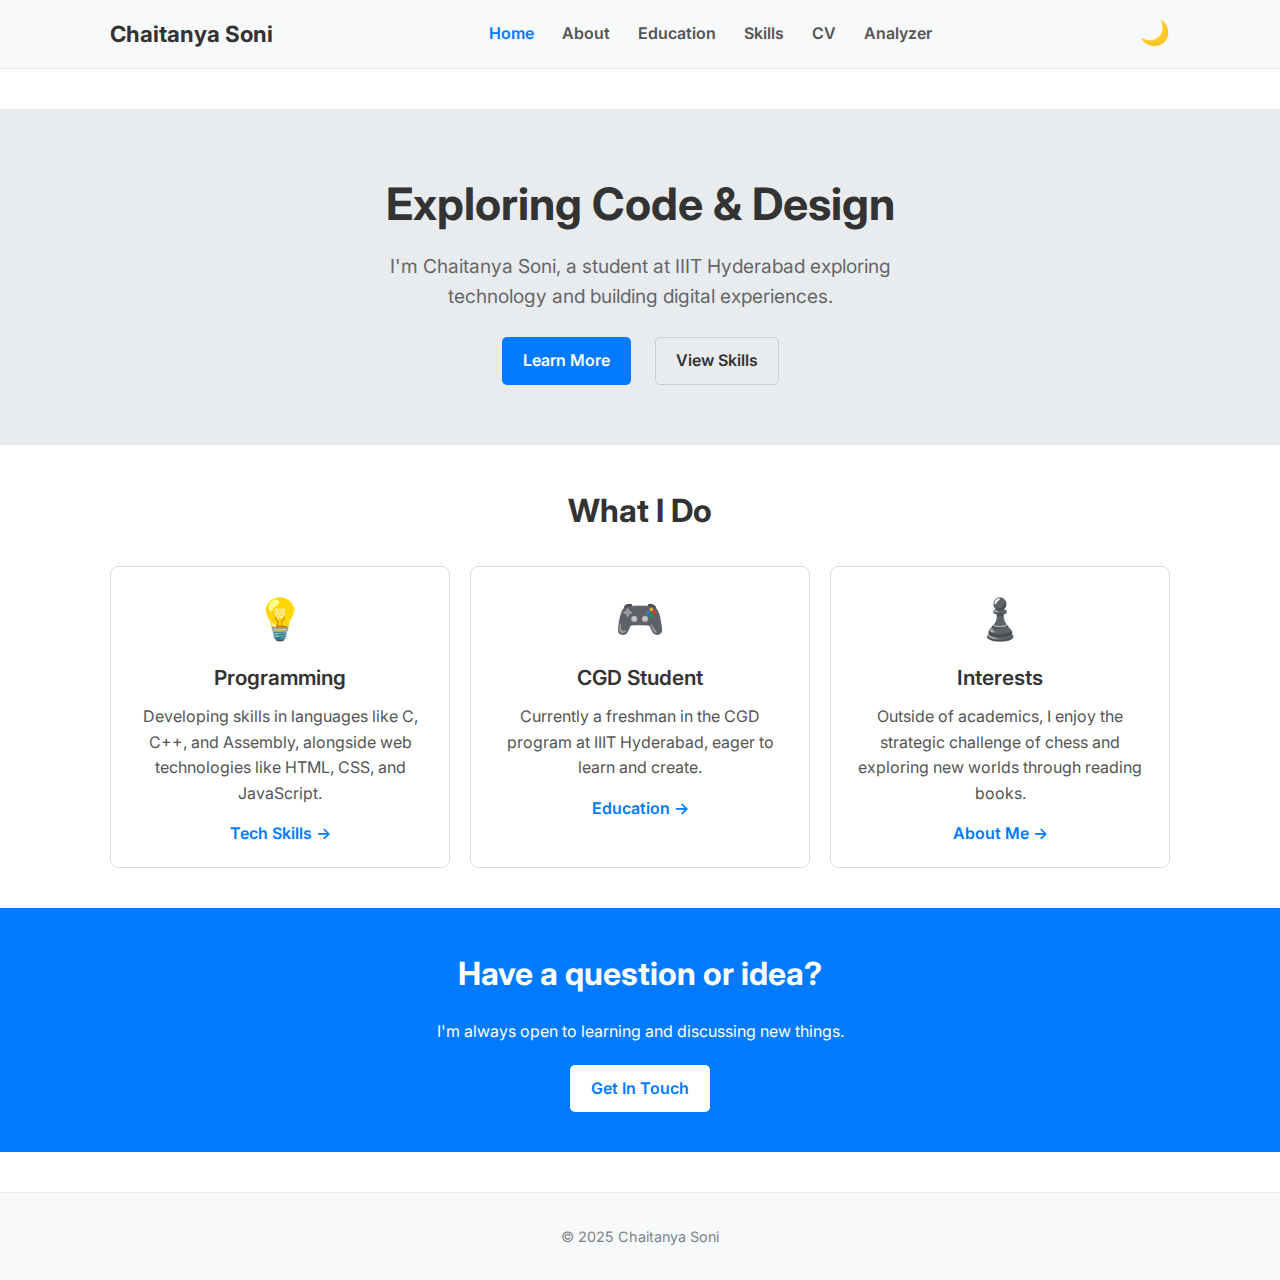
<file: index.html>
<!DOCTYPE html>
<html lang="en">
<head>
  <meta charset="UTF-8">
  <title>Chaitanya Soni - Portfolio</title>
  <meta name="viewport" content="width=device-width, initial-scale=1.0">
  <meta name="description" content="Portfolio of Chaitanya Soni, showcasing projects and skills.">
  <link rel="stylesheet" href="style.css">
  <link rel="preconnect" href="https://fonts.googleapis.com">
  <link rel="preconnect" href="https://fonts.gstatic.com" crossorigin>
  <link href="https://fonts.googleapis.com/css2?family=Inter:wght@400;600;700&display=swap" rel="stylesheet">
</head>
<body>
  <header class="site-header">
    <nav class="main-nav container">
      <div class="nav-logo">
        <a href="index.html">Chaitanya Soni</a>
      </div>
      <div class="nav-links">
        <a href="index.html" class="active">Home</a>
        <a href="about.html">About</a>
        <a href="education.html">Education</a>
        <a href="skills.html">Skills</a>
        <a href="cv.html">CV</a>
        <a href="analyzer.html">Analyzer</a>
      </div>
       <div class="nav-actions">
          <button id="modeToggle" title="Toggle dark/light mode">🌙</button>
       </div>
    </nav>
  </header>
  <main id="main-content">
    <section class="hero">
      <div class="container">
        <h1>Exploring Code & Design</h1>
        <p class="subtitle">
          I'm Chaitanya Soni, a student at IIIT Hyderabad
          exploring technology and building digital experiences.
        </p>
        <div class="hero-actions">
          <a href="about.html" class="button button-primary">Learn More</a>
          <a href="skills.html" class="button button-secondary">View Skills</a>
        </div>
      </div>
    </section>
    <section class="content-section featured-content">
       <div class="container">
          <h2>What I Do</h2>
          <div class="grid-container cols-3">
              <div class="grid-item card">
                  <div class="card-icon">💡</div>
                  <h3>Programming</h3>
                  <p>Developing skills in languages like C, C++, and Assembly, alongside web technologies like HTML, CSS, and JavaScript.</p>
                  <a href="skills.html" class="text-link">Tech Skills &rarr;</a>
              </div>
              <div class="grid-item card">
                   <div class="card-icon">🎮</div>
                  <h3>CGD Student</h3>
                  <p>Currently a freshman in the CGD program at IIIT Hyderabad, eager to learn and create.</p>
                   <a href="education.html" class="text-link">Education &rarr;</a>
              </div>
               <div class="grid-item card">
                    <div class="card-icon">♟️</div>
                  <h3>Interests</h3>
                  <p>Outside of academics, I enjoy the strategic challenge of chess and exploring new worlds through reading books.</p>
                   <a href="about.html" class="text-link">About Me &rarr;</a>
              </div>
          </div>
       </div>
    </section>
    <section class="content-section cta-section">
        <div class="container">
            <h2>Have a question or idea?</h2>
            <p>I'm always open to learning and discussing new things.</p>
            <a href="mailto:your.email@example.com" class="button button-primary">Get In Touch</a>
        </div>
    </section>
  </main>
  <footer class="site-footer">
    <div class="container">
      <p>&copy; 2025 Chaitanya Soni</p>
    </div>
  </footer>
  <script src="script.js"></script>
</body>
</html>
</file>
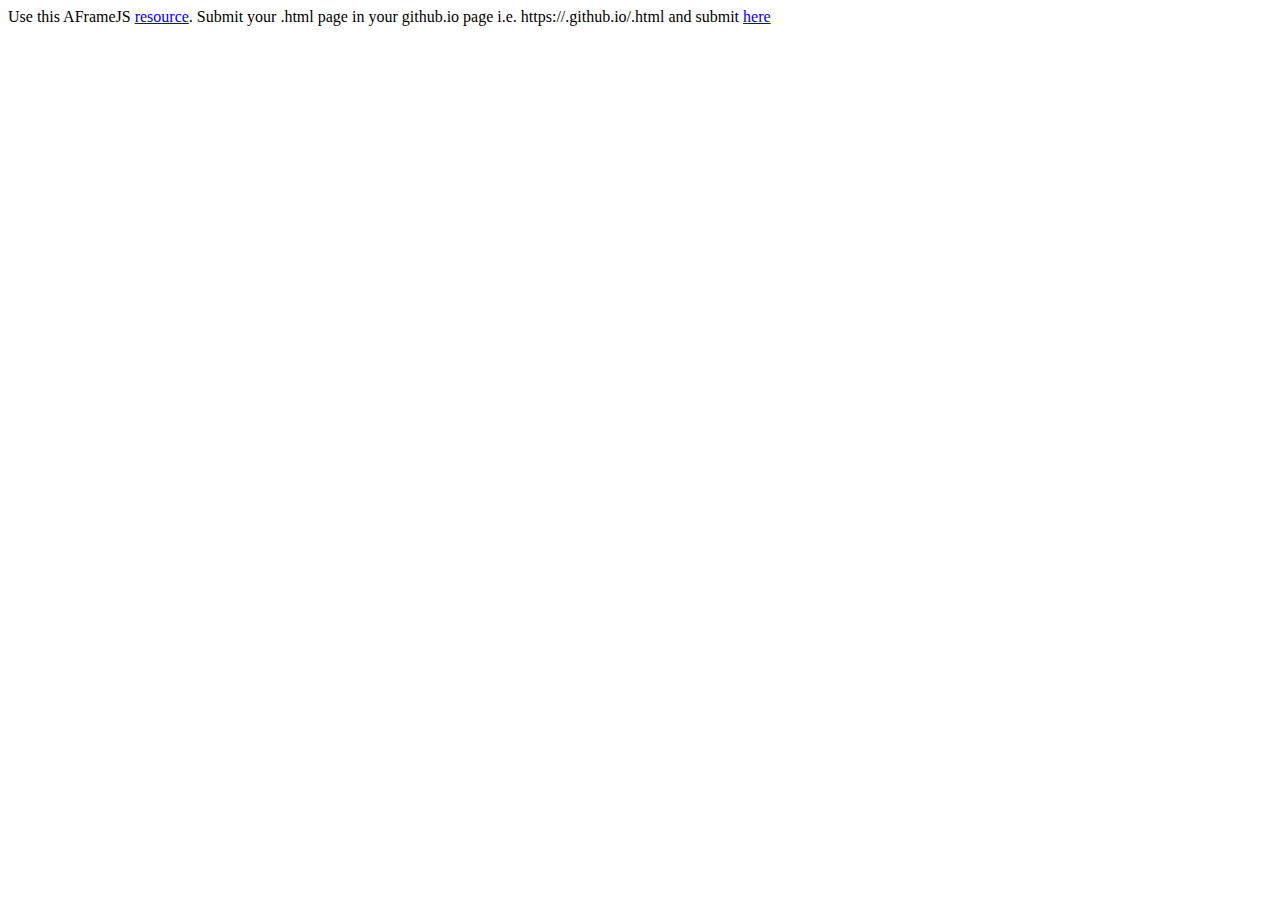
<file: 2024117013.html>
<html>
  <head>
    <script src="https://aframe.io/releases/1.7.0/aframe.min.js"></script>
  </head>
  <body>
    <a-scene>
      <a-box position="0 0.5 -3" rotation="0 45 0" color="#4CC3D9" material="color: #FF00FF"></a-box>
      <a-entity geometry="primitive: cone; radiusBottom: 1; radiusTop: 0.1; " position="0 1.5 -3" material="color: #FFA500"></a-entity>
      <!-- <a-entity geometry="primitive: cylinder; height: 3; radius: 2" positon="0 2.5 -3"></a-entity> -->
      <a-entity geometry="primitive: dodecahedron; radius: 1" position="0 2.94 -3" material="color: #00FF00 "></a-entity>
      <a-plane position="0 0 -4" rotation="-90 0 0" width="4" height="4" color="#7BC8A4"></a-plane>
      <a-sky color="#ADD8E6"></a-sky>
    </a-scene>
    <p>Use this AFrameJS <a href="https://aframe.io/docs/1.7.0/components/geometry.html" target="_blank">resource</a>. 
      Submit your <rollnumber>.html page in your github.io page i.e. https://<yourdomain>.github.io/<rollnumber>.html and submit 
        <a href="https://forms.office.com/Pages/ResponsePage.aspx?id=vDsaA3zPK06W7IZ1VVQKHFzW4INMf2JMjyL9qPnlPbNUMkpZQkY1SlpKWUtQWTY5RVVNS0k2RFQyRi4u" target="_blank">here</a> </p>
  </body>
</html>
</file>
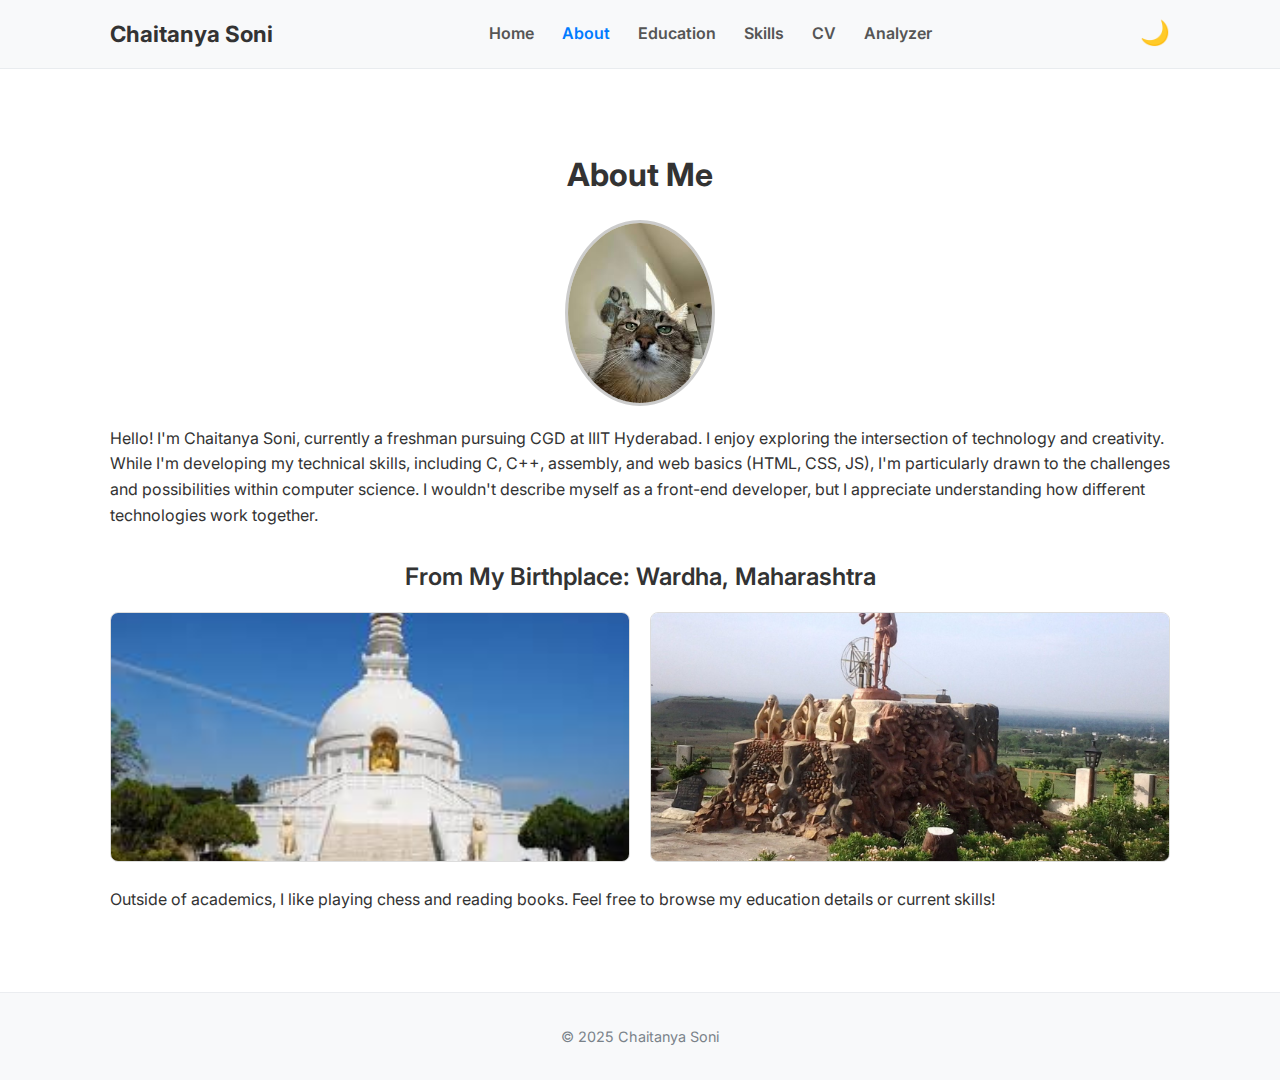
<file: about.html>
<!DOCTYPE html>
<html lang="en">
<head>
  <meta charset="UTF-8">
  <title>About Me - Chaitanya Soni</title>
  <meta name="viewport" content="width=device-width, initial-scale=1.0">
  <meta name="description" content="Learn more about Chaitanya Soni, a student at IIIT Hyderabad.">
  <link rel="stylesheet" href="style.css">
  <link rel="preconnect" href="https://fonts.googleapis.com">
  <link rel="preconnect" href="https://fonts.gstatic.com" crossorigin>
  <link href="https://fonts.googleapis.com/css2?family=Inter:wght@400;600;700&display=swap" rel="stylesheet">
</head>
<body>
  <header class="site-header">
    <nav class="main-nav container">
      <div class="nav-logo">
        <a href="index.html">Chaitanya Soni</a>
      </div>
      <div class="nav-links">
        <a href="index.html">Home</a>
        <a href="about.html" class="active">About</a>
        <a href="education.html">Education</a>
        <a href="skills.html">Skills</a>
        <a href="cv.html">CV</a>
        <a href="analyzer.html">Analyzer</a>
      </div>
       <div class="nav-actions">
          <button id="modeToggle" title="Toggle dark/light mode">🌙</button>
       </div>
    </nav>
  </header>
  <main id="main-content" class="about-page-content">
    <section class="content-section">
       <div class="container">
          <h2>About Me</h2>
          <img src="self.jpeg" alt="Chaitanya Soni - Profile Picture" class="profile-image">
          <p>
            Hello! I'm Chaitanya Soni, currently a freshman pursuing CGD at IIIT Hyderabad.
            I enjoy exploring the intersection of technology and creativity. While I'm developing my technical skills,
            including C, C++, assembly, and web basics (HTML, CSS, JS), I'm particularly drawn to the challenges and possibilities within computer science.
            I wouldn't describe myself as a front-end developer, but I appreciate understanding how different technologies work together.
          </p>
          <h3>From My Birthplace: Wardha, Maharashtra</h3>
          <div class="grid-container cols-2">
              <div class="grid-item">
                  <img src="wardha1.jpeg" alt="Scenic view or landmark from Wardha, Maharashtra">
              </div>
               <div class="grid-item">
                  <img src="wardha2.jpg" alt="Another picture representing Wardha">
              </div>
          </div>
          <p>
            Outside of academics, I like playing chess and reading books.
            Feel free to browse my education details or current skills!
          </p>
       </div>
    </section>
  </main>
  <footer class="site-footer">
    <div class="container">
      <p>&copy; 2025 Chaitanya Soni</p>
    </div>
  </footer>
  <script src="script.js"></script>
</body>
</html>
</file>
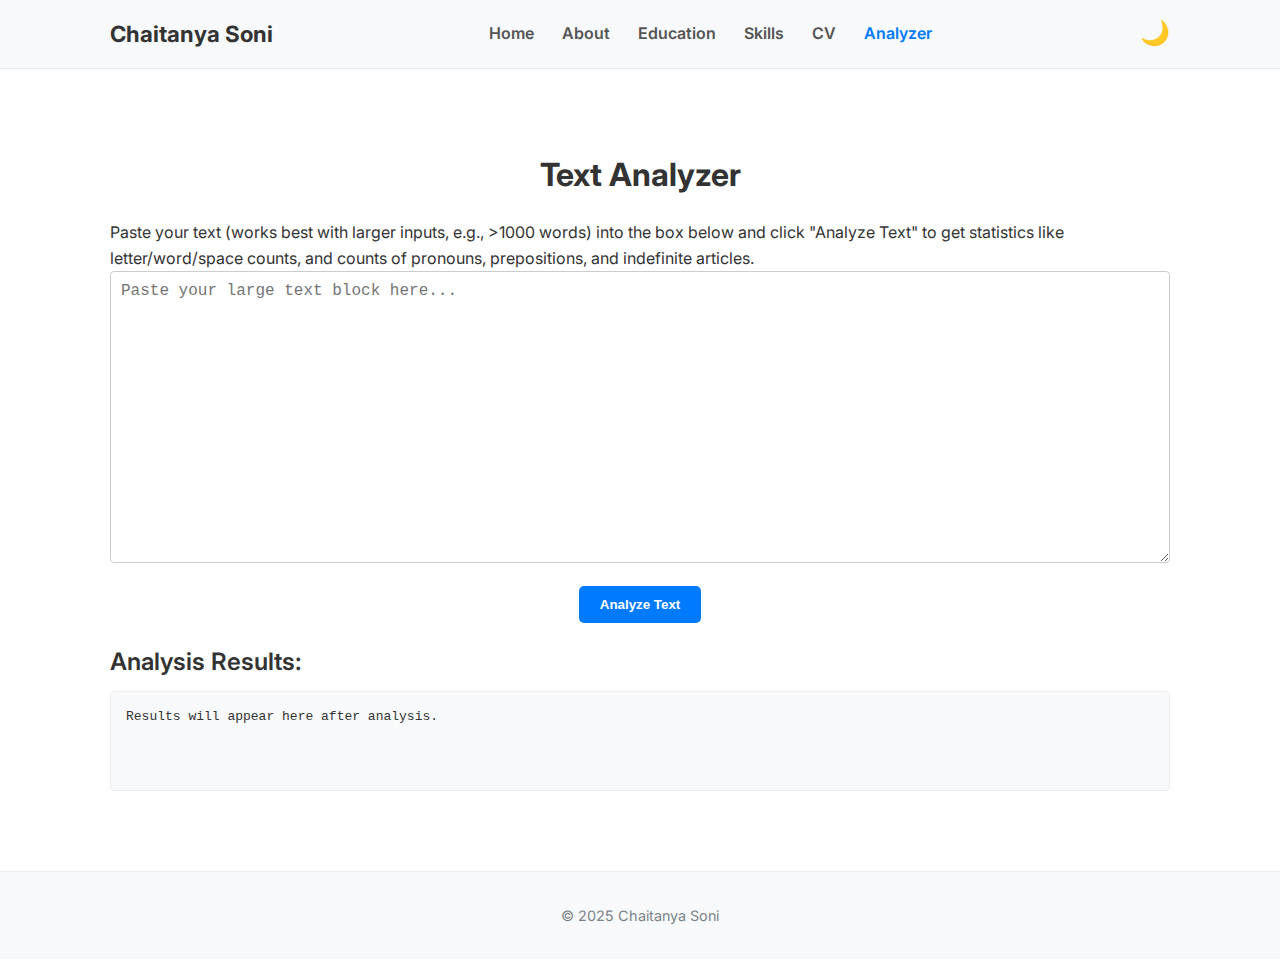
<file: analyzer.html>
<!DOCTYPE html>
<html lang="en">
<head>
  <meta charset="UTF-8">
  <title>Text Analyzer Tool - Chaitanya Soni</title>
  <meta name="viewport" content="width=device-width, initial-scale=1.0">
  <meta name="description" content="A simple tool to analyze text for word count, character count, and more, created by Chaitanya Soni.">
  <link rel="stylesheet" href="style.css">
  <link rel="preconnect" href="https://fonts.googleapis.com">
  <link rel="preconnect" href="https://fonts.gstatic.com" crossorigin>
  <link href="https://fonts.googleapis.com/css2?family=Inter:wght@400;600;700&display=swap" rel="stylesheet">
</head>
<body id="analyzerPage">
  <header class="site-header">
    <nav class="main-nav container">
      <div class="nav-logo">
        <a href="index.html">Chaitanya Soni</a>
      </div>
      <div class="nav-links">
        <a href="index.html">Home</a>
        <a href="about.html">About</a>
        <a href="education.html">Education</a>
        <a href="skills.html">Skills</a>
        <a href="cv.html">CV</a>
        <a href="analyzer.html" class="active">Analyzer</a>
      </div>
       <div class="nav-actions">
          <button id="modeToggle" title="Toggle dark/light mode">🌙</button>
       </div>
    </nav>
  </header>
  <main id="main-content">
    <section class="content-section">
       <div class="container">
          <h2>Text Analyzer</h2>
          <p>Paste your text (works best with larger inputs, e.g., >1000 words) into the box below and click "Analyze Text" to get statistics like letter/word/space counts, and counts of pronouns, prepositions, and indefinite articles.</p>
          <textarea id="textInput" rows="15" placeholder="Paste your large text block here..." aria-label="Text input for analysis"></textarea>
          <button id="analyzeButton" class="button button-primary">Analyze Text</button>
          <h3>Analysis Results:</h3>
          <pre id="analysisResult" aria-live="polite">Results will appear here after analysis.</pre>
       </div>
    </section>
  </main>
  <footer class="site-footer">
    <div class="container">
      <p>&copy; 2025 Chaitanya Soni</p>
    </div>
  </footer>
  <script src="script.js"></script>
</body>
</html>
</file>
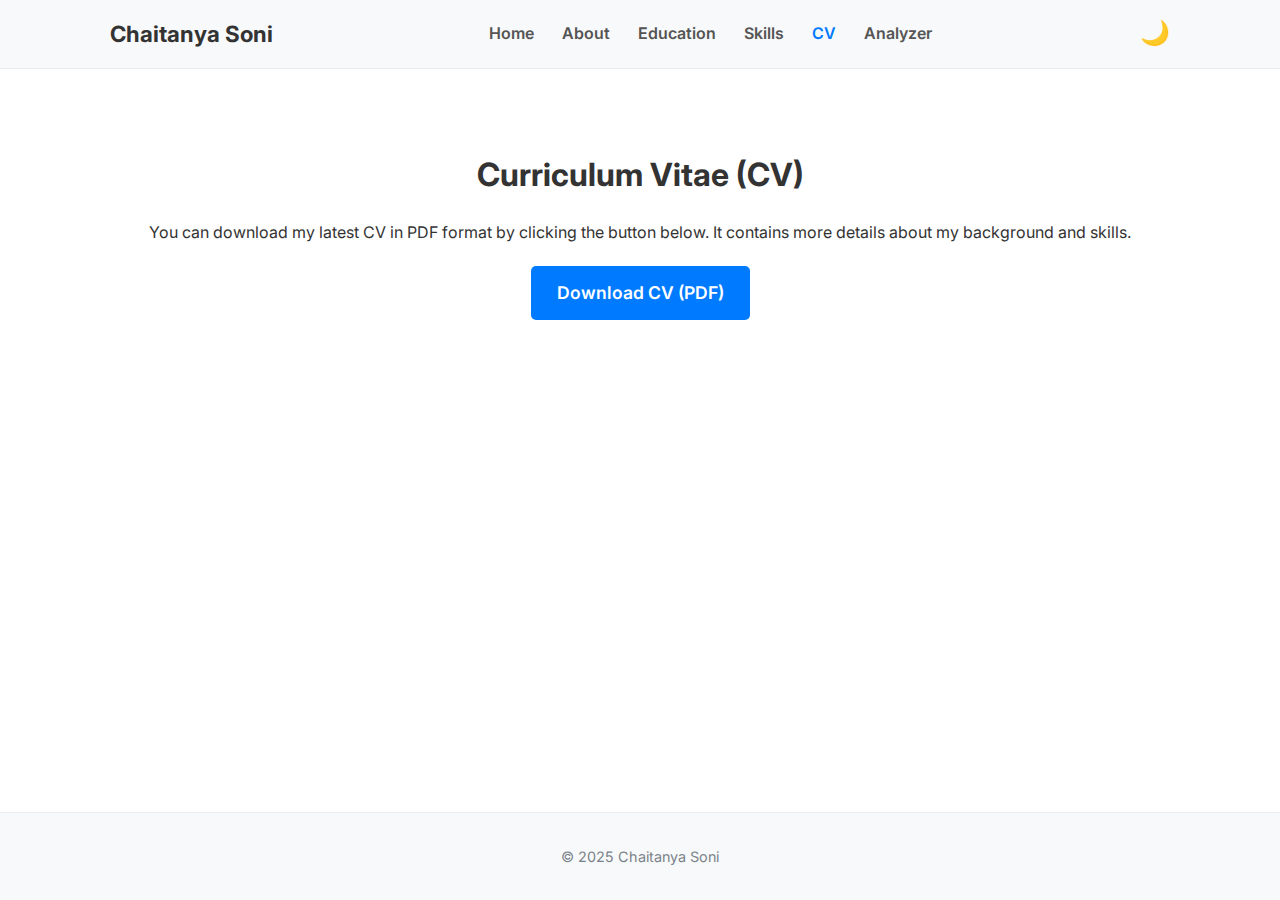
<file: cv.html>
<!DOCTYPE html>
<html lang="en">
<head>
  <meta charset="UTF-8">
  <title>Curriculum Vitae (CV) - Chaitanya Soni</title>
  <meta name="viewport" content="width=device-width, initial-scale=1.0">
  <meta name="description" content="Download the latest Curriculum Vitae (CV) of Chaitanya Soni.">
  <link rel="stylesheet" href="style.css">
  <link rel="preconnect" href="https://fonts.googleapis.com">
  <link rel="preconnect" href="https://fonts.gstatic.com" crossorigin>
  <link href="https://fonts.googleapis.com/css2?family=Inter:wght@400;600;700&display=swap" rel="stylesheet">
</head>
<body>
  <header class="site-header">
    <nav class="main-nav container">
      <div class="nav-logo">
        <a href="index.html">Chaitanya Soni</a>
      </div>
      <div class="nav-links">
        <a href="index.html">Home</a>
        <a href="about.html">About</a>
        <a href="education.html">Education</a>
        <a href="skills.html">Skills</a>
        <a href="cv.html" class="active">CV</a>
        <a href="analyzer.html">Analyzer</a>
      </div>
       <div class="nav-actions">
          <button id="modeToggle" title="Toggle dark/light mode">🌙</button>
       </div>
    </nav>
  </header>
  <main id="main-content">
    <section class="content-section text-center">
       <div class="container">
          <h2>Curriculum Vitae (CV)</h2>
          <p>
            You can download my latest CV in PDF format by clicking the button below.
            It contains more details about my background and skills.
          </p>
          <!-- Make sure assets/ChaitanyaSoni_CV.pdf exists -->
          <a href="assets/ChaitanyaSoni_CV.pdf" download="ChaitanyaSoni_CV.pdf" class="button button-primary cv-download-button">
             Download CV (PDF)
          </a>
       </div>
    </section>
  </main>
  <footer class="site-footer">
    <div class="container">
      <p>&copy; 2025 Chaitanya Soni</p>
    </div>
  </footer>
  <script src="script.js"></script>
</body>
</html>
</file>
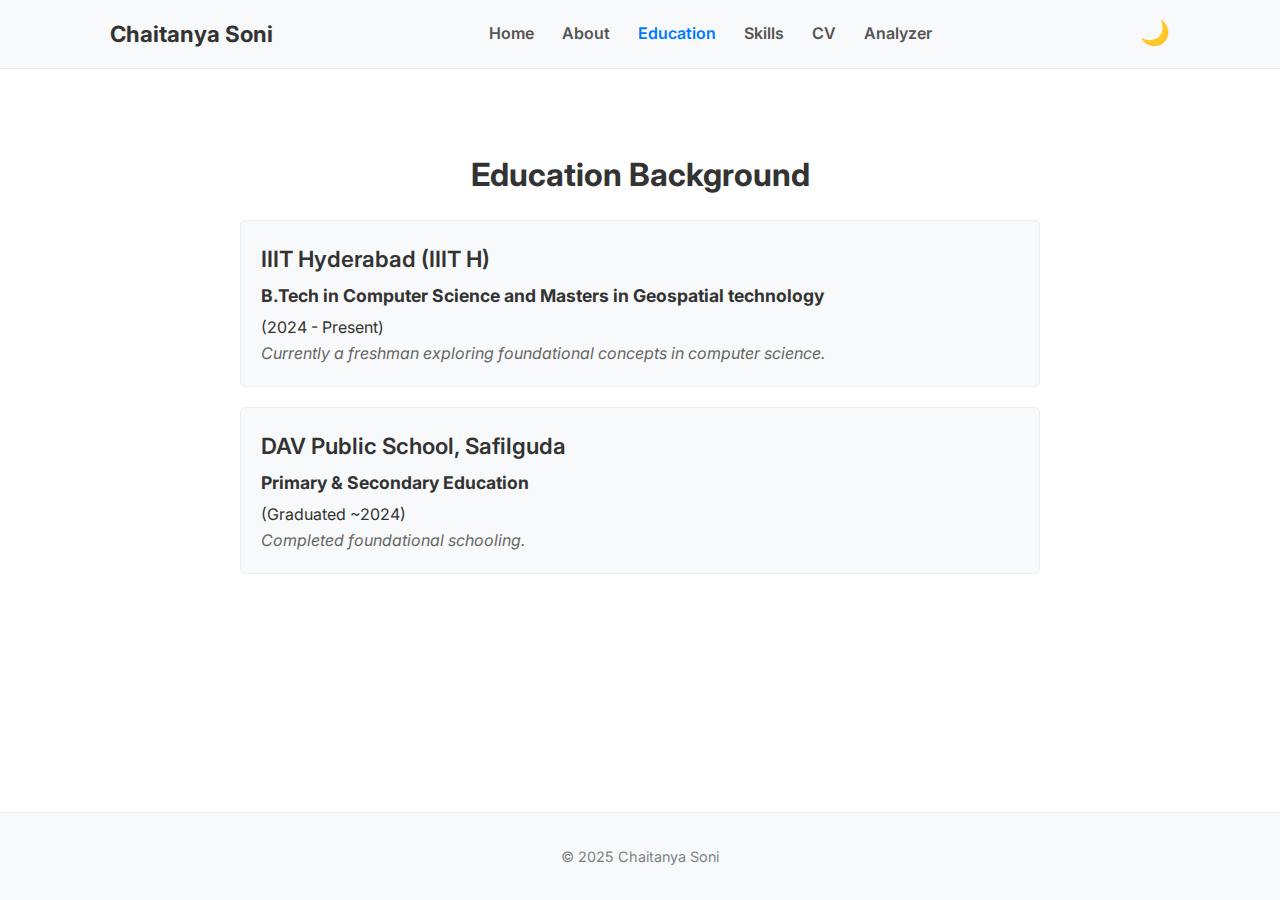
<file: education.html>
<!DOCTYPE html>
<html lang="en">
<head>
  <meta charset="UTF-8">
  <title>Education Background - Chaitanya Soni</title>
  <meta name="viewport" content="width=device-width, initial-scale=1.0">
  <meta name="description" content="Details about the educational background of Chaitanya Soni.">
  <link rel="stylesheet" href="style.css">
  <link rel="preconnect" href="https://fonts.googleapis.com">
  <link rel="preconnect" href="https://fonts.gstatic.com" crossorigin>
  <link href="https://fonts.googleapis.com/css2?family=Inter:wght@400;600;700&display=swap" rel="stylesheet">
</head>
<body>
  <header class="site-header">
    <nav class="main-nav container">
      <div class="nav-logo">
        <a href="index.html">Chaitanya Soni</a>
      </div>
      <div class="nav-links">
        <a href="index.html">Home</a>
        <a href="about.html">About</a>
        <a href="education.html" class="active">Education</a>
        <a href="skills.html">Skills</a>
        <a href="cv.html">CV</a>
        <a href="analyzer.html">Analyzer</a>
      </div>
       <div class="nav-actions">
          <button id="modeToggle" title="Toggle dark/light mode">🌙</button>
       </div>
    </nav>
  </header>
  <main id="main-content">
    <section class="content-section">
       <div class="container">
          <h2>Education Background</h2>
          <ul class="education-list">
             <li>
                <h3>IIIT Hyderabad (IIIT H)</h3>
                <p>
                  <strong>B.Tech in Computer Science and Masters in Geospatial technology</strong> (2024 - Present)<br>
                  <em>Currently a freshman exploring foundational concepts in computer science.</em>
                </p>
             </li>
             <li>
                <h3>DAV Public School, Safilguda</h3>
                <p>
                  <strong>Primary & Secondary Education</strong> (Graduated ~2024)<br>
                  <em>Completed foundational schooling.</em>
                </p>
             </li>
             <!-- Add more education items if needed -->
          </ul>
       </div>
    </section>
  </main>
  <footer class="site-footer">
    <div class="container">
      <p>&copy; 2025 Chaitanya Soni</p>
    </div>
  </footer>
  <script src="script.js"></script>
</body>
</html>
</file>
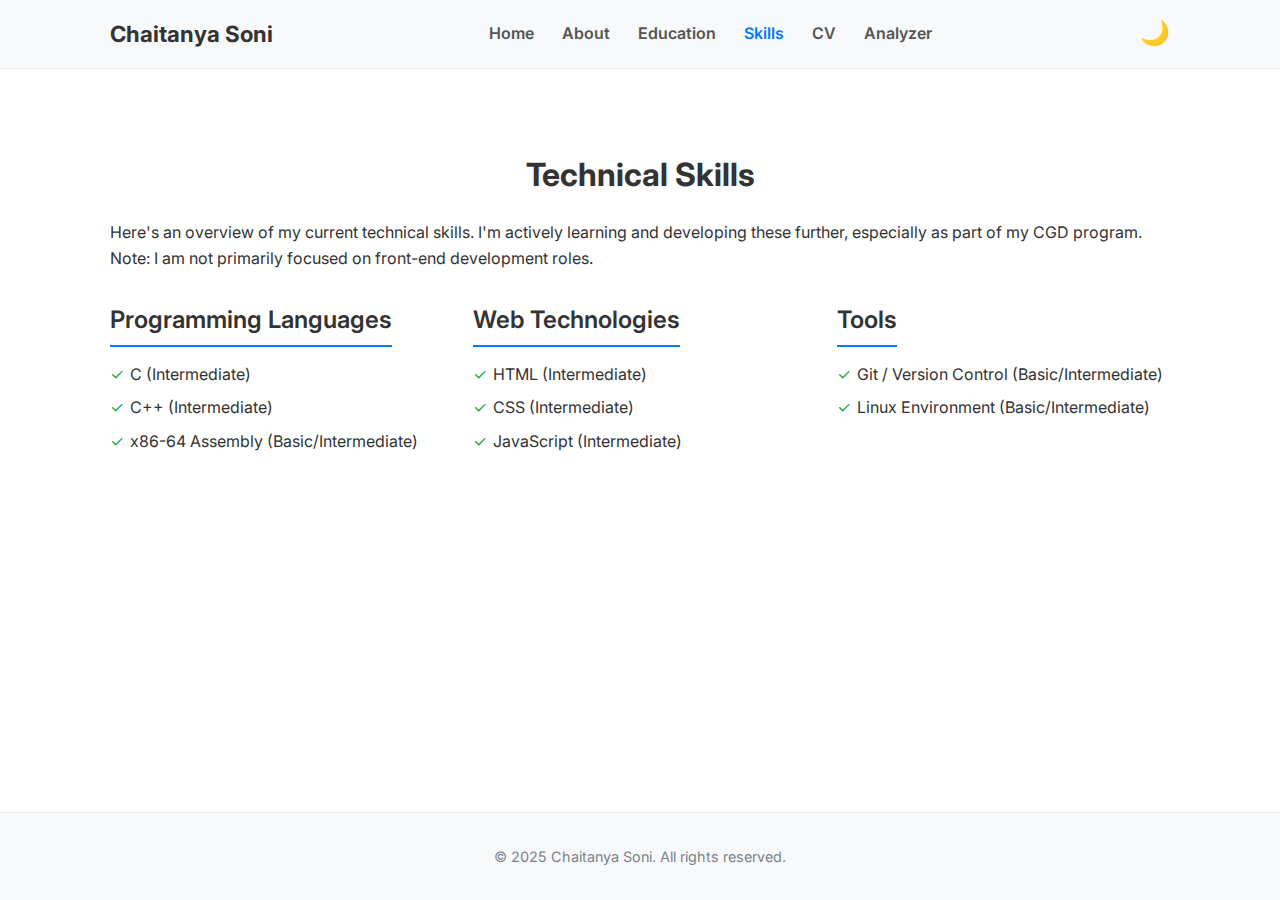
<file: skills.html>
<!DOCTYPE html>
<html lang="en">
<head>
  <meta charset="UTF-8">
  <title>Technical Skills - Chaitanya Soni</title>
  <meta name="viewport" content="width=device-width, initial-scale=1.0">
  <meta name="description" content="Overview of technical skills possessed by Chaitanya Soni.">
  <link rel="stylesheet" href="style.css">
  <link rel="preconnect" href="https://fonts.googleapis.com">
  <link rel="preconnect" href="https://fonts.gstatic.com" crossorigin>
  <link href="https://fonts.googleapis.com/css2?family=Inter:wght@400;600;700&display=swap" rel="stylesheet">
</head>
<body>
  <header class="site-header">
    <nav class="main-nav container">
      <div class="nav-logo">
        <a href="index.html">Chaitanya Soni</a>
      </div>
      <div class="nav-links">
        <a href="index.html">Home</a>
        <a href="about.html">About</a>
        <a href="education.html">Education</a>
        <a href="skills.html" class="active">Skills</a>
        <a href="cv.html">CV</a>
        <a href="analyzer.html">Analyzer</a>
      </div>
       <div class="nav-actions">
          <button id="modeToggle" title="Toggle dark/light mode">🌙</button>
       </div>
    </nav>
  </header>
  <main id="main-content">
    <section class="content-section">
       <div class="container">
          <h2>Technical Skills</h2>
          <p>Here's an overview of my current technical skills. I'm actively learning and developing these further, especially as part of my CGD program. Note: I am not primarily focused on front-end development roles.</p>
          <div class="skills-categories">
            <div class="skill-category">
              <h3>Programming Languages</h3>
              <ul>
                 <li>C (Intermediate)</li>
                 <li>C++ (Intermediate)</li>
                 <li>x86-64 Assembly (Basic/Intermediate)</li>
              </ul>
            </div>
             <div class="skill-category">
              <h3>Web Technologies</h3>
              <ul>
                 <li>HTML (Intermediate)</li>
                 <li>CSS (Intermediate)</li>
                 <li>JavaScript (Intermediate)</li>
              </ul>
            </div>
             <div class="skill-category">
              <h3>Tools</h3>
              <ul>
                 <li>Git / Version Control (Basic/Intermediate)</li>
                 <li>Linux Environment (Basic/Intermediate)</li>
                 <!-- Add more tools if needed -->
              </ul>
            </div>
             <!-- Add more skill categories if needed -->
          </div>
       </div>
    </section>
  </main>
  <footer class="site-footer">
    <div class="container">
      <p>&copy; 2025 Chaitanya Soni. All rights reserved.</p>
    </div>
  </footer>
  <script src="script.js"></script>
</body>
</html>
</file>
<file: style.css>
* {
  box-sizing: border-box;
  margin: 0;
  padding: 0;
}

body {
  font-family: 'Inter', sans-serif;
  line-height: 1.6;
  background-color: #fff;
  color: #333;
  transition: background-color 0.3s, color 0.3s;
  display: flex;
  flex-direction: column;
  min-height: 100vh;
}

body.dark-mode {
  background-color: #1a1a1a;
  color: #eee;
}
body.dark-mode .site-header {
  background-color: #2a2a2a;
  border-bottom: 1px solid #444;
}
body.dark-mode .site-footer {
  background-color: #2a2a2a;
  border-top: 1px solid #444;
  color: #ccc;
}
body.dark-mode .card {
    background-color: #2f2f2f;
    border: 1px solid #444;
}
body.dark-mode .nav-links a {
    color: #eee;
}
body.dark-mode .nav-links a.active,
body.dark-mode .nav-links a:hover {
    color: #4dabf7;
}
body.dark-mode a {
    color: #4dabf7;
}
body.dark-mode .button-primary {
    background-color: #4dabf7;
    color: #111;
}
body.dark-mode .button-primary:hover {
    background-color: #74c0fc;
}
body.dark-mode .button-secondary {
    border-color: #aaa;
    color: #eee;
}
body.dark-mode .button-secondary:hover {
    background-color: #444;
}
body.dark-mode textarea {
    background-color: #333;
    color: #eee;
    border-color: #555;
}
body.dark-mode pre#analysisResult {
    background-color: #252525;
    border-color: #444;
    color: #ddd;
}

.container {
  max-width: 1100px;
  margin: 0 auto;
  padding: 0 20px;
}

img {
  max-width: 100%;
  height: auto;
}

a {
  color: #007bff;
  text-decoration: none;
}

a:hover {
  text-decoration: underline;
}

.site-header {
  background-color: #f8f9fa;
  padding: 1rem 0;
  border-bottom: 1px solid #e9ecef;
}

.main-nav {
  display: flex;
  justify-content: space-between;
  align-items: center;
}

.nav-logo a {
  font-weight: 700;
  font-size: 1.4rem;
  color: #333;
  text-decoration: none;
}
body.dark-mode .nav-logo a {
    color: #eee;
}

.nav-links a {
  margin-left: 1.5rem;
  color: #555;
  font-weight: 600;
}

.nav-links a.active,
.nav-links a:hover {
  color: #007bff;
  text-decoration: none;
}

.nav-actions button {
  background: none;
  border: none;
  font-size: 1.5rem;
  cursor: pointer;
  margin-left: 1rem;
}

#main-content {
  flex-grow: 1;
  padding: 40px 0;
}

.content-section {
  padding: 40px 0;
}

.content-section h2 {
  margin-bottom: 20px;
  text-align: center;
  font-size: 2rem;
  font-weight: 700;
}

.content-section h3 {
  margin-bottom: 10px;
  font-size: 1.5rem;
  font-weight: 600;
}

.hero {
  text-align: center;
  padding: 60px 0;
  background-color: #e9ecef;
}
body.dark-mode .hero {
    background-color: #252525;
}

.hero h1 {
  font-size: 2.8rem;
  margin-bottom: 10px;
  font-weight: 700;
}

.hero .subtitle {
  font-size: 1.2rem;
  color: #666;
  max-width: 600px;
  margin: 0 auto 25px auto;
}
body.dark-mode .hero .subtitle {
    color: #bbb;
}

.hero-actions .button {
  margin: 0 10px;
}

.button {
  display: inline-block;
  padding: 10px 20px;
  border-radius: 5px;
  text-decoration: none;
  font-weight: 600;
  transition: background-color 0.2s, color 0.2s, border-color 0.2s;
  cursor: pointer;
  border: 1px solid transparent;
}

.button-primary {
  background-color: #007bff;
  color: #fff;
}

.button-primary:hover {
  background-color: #0056b3;
  text-decoration: none;
  color: #fff;
}

.button-secondary {
  background-color: transparent;
  color: #333;
  border-color: #ccc;
}

.button-secondary:hover {
  background-color: #f0f0f0;
  text-decoration: none;
  color: #333;
}

.grid-container {
  display: grid;
  gap: 20px;
  margin-top: 30px;
}

.grid-container.cols-3 {
  grid-template-columns: repeat(auto-fit, minmax(250px, 1fr));
}

.card {
  border: 1px solid #ddd;
  border-radius: 8px;
  padding: 20px;
  text-align: center;
  background-color: #fff;
}

.card-icon {
  font-size: 2.5rem;
  margin-bottom: 10px;
}

.card h3 {
  font-size: 1.3rem;
  margin-bottom: 10px;
}

.card p {
  color: #555;
  margin-bottom: 15px;
}
body.dark-mode .card p {
    color: #ccc;
}

.text-link {
  font-weight: 600;
}

.cta-section {
  background-color: #007bff;
  color: #fff;
  text-align: center;
}
body.dark-mode .cta-section {
    background-color: #4dabf7;
    color: #111;
}
body.dark-mode .cta-section p {
    color: #222;
}
body.dark-mode .cta-section .button-primary {
    background-color: #1a1a1a;
    color: #eee;
}
body.dark-mode .cta-section .button-primary:hover {
    background-color: #000;
}

.cta-section h2 {
  color: #fff;
}
body.dark-mode .cta-section h2 {
  color: #111;
}
.cta-section p {
  margin-bottom: 20px;
}

.cta-section .button-primary {
  background-color: #fff;
  color: #007bff;
}

.cta-section .button-primary:hover {
  background-color: #eee;
}

.profile-image {
    display: block;
    max-width: 150px;
    border-radius: 50%;
    margin: 20px auto;
    border: 3px solid #ccc;
}
body.dark-mode .profile-image {
    border-color: #555;
}

.about-page-content h3 {
    margin-top: 30px;
    text-align: center;
}

.grid-container.cols-2 {
    grid-template-columns: repeat(auto-fit, minmax(200px, 1fr));
    align-items: stretch;
    gap: 20px;
    margin-top: 15px;
    margin-bottom: 25px;
}

.grid-item {
    display: flex;
    flex-direction: column;
}

.grid-item img {
    width: 100%;
    height: 250px;
    object-fit: cover;
    border-radius: 8px;
    border: 1px solid #ddd;
    display: block;
}

body.dark-mode .grid-item img {
    border-color: #444;
}

.education-list {
    list-style: none;
    max-width: 800px;
    margin: 20px auto;
}
.education-list li {
    background-color: #f8f9fa;
    border: 1px solid #eee;
    padding: 20px;
    margin-bottom: 20px;
    border-radius: 5px;
}
body.dark-mode .education-list li {
    background-color: #2f2f2f;
    border-color: #444;
}
.education-list h3 {
    margin-bottom: 5px;
    font-size: 1.4rem;
}
.education-list p strong {
    display: block;
    margin-bottom: 5px;
    font-size: 1.1rem;
}
.education-list p em {
    color: #666;
}
body.dark-mode .education-list p em {
    color: #bbb;
}

.skills-categories {
    display: grid;
    grid-template-columns: repeat(auto-fit, minmax(250px, 1fr));
    gap: 30px;
    margin-top: 30px;
}
.skill-category h3 {
    border-bottom: 2px solid #007bff;
    padding-bottom: 5px;
    margin-bottom: 15px;
    display: inline-block;
}
body.dark-mode .skill-category h3 {
    border-bottom-color: #4dabf7;
}

.skill-category ul {
    list-style: none;
    padding-left: 0;
}
.skill-category ul li {
    margin-bottom: 8px;
    padding-left: 20px;
    position: relative;
}
.skill-category ul li::before {
    content: '✓';
    position: absolute;
    left: 0;
    color: #28a745;
}
body.dark-mode .skill-category ul li::before {
    color: #52c41a;
}

.text-center {
    text-align: center;
}
.cv-download-button {
    margin-top: 20px;
    padding: 12px 25px;
    font-size: 1.1rem;
}

textarea#textInput {
    width: 100%;
    padding: 10px;
    font-family: monospace;
    border: 1px solid #ccc;
    border-radius: 4px;
    margin-bottom: 15px;
    font-size: 1rem;
}
button#analyzeButton {
    display: block;
    margin: 0 auto 20px auto;
}
pre#analysisResult {
    background-color: #f8f9fa;
    border: 1px solid #eee;
    padding: 15px;
    min-height: 100px;
    white-space: pre-wrap;
    word-wrap: break-word;
    font-family: monospace;
    border-radius: 4px;
}

.site-footer {
  padding: 2rem 0;
  margin-top: auto;
  border-top: 1px solid #e9ecef;
  background-color: #f8f9fa;
  font-size: 0.9rem;
  color: #6c757d;
  text-align: center;
  opacity: 0.9;
}

@media (max-width: 768px) {
  .main-nav {
    flex-direction: column;
    align-items: flex-start;
  }
  .nav-links {
    margin-top: 10px;
  }
  .nav-links a {
    margin-left: 0;
    margin-right: 1rem;
    display: inline-block;
    margin-bottom: 5px;
  }
   .nav-actions {
       align-self: flex-end;
       margin-top: -30px;
   }

  .hero h1 {
    font-size: 2.2rem;
  }
  .hero .subtitle {
    font-size: 1rem;
  }
}

@media (max-width: 600px) {
  .grid-container.cols-2 {
     grid-template-columns: 1fr;
  }
  .grid-item img {
     max-width: 90%;
     margin-left: auto;
     margin-right: auto;
  }
}
</file>
